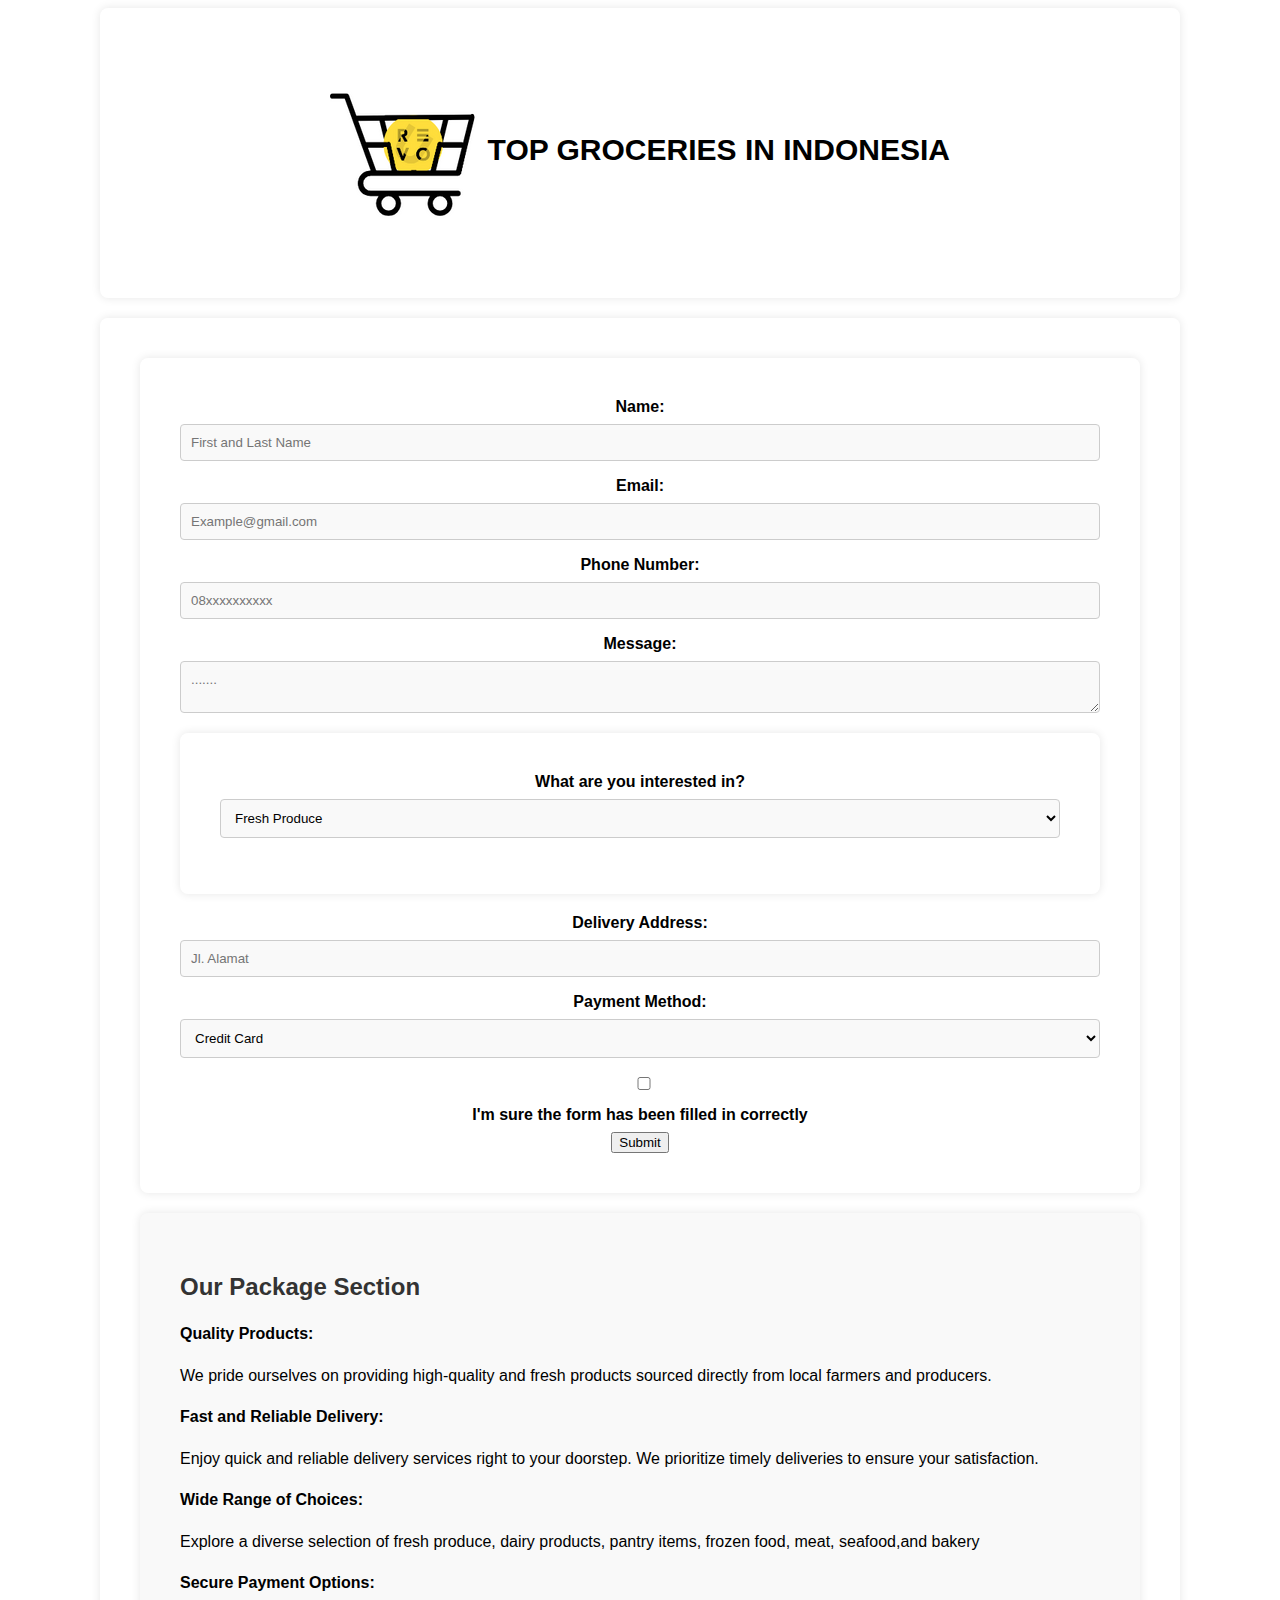
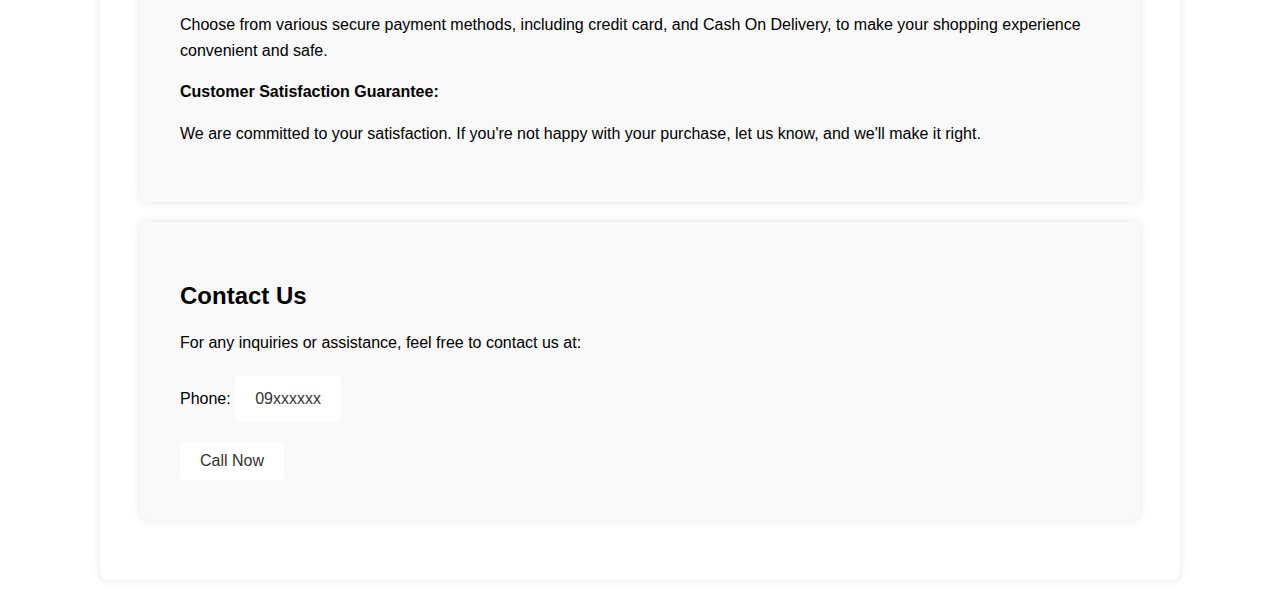
<file: index.html>
<!DOCTYPE html>
<html lang="en">
<head>
    <meta charset="UTF-8">
    <meta name="viewport" content="width=device-width, initial-scale=1.0">
    <link rel="stylesheet" href="CSS/style.css">
    <title>E-Groceries</title>
</head>
<body>


    <section id="banner">
        <div id="image-and-text">
           <p id ="Primary"> <img id="displayed-image" src="Logo.png" align ="center">
            <b>Top Groceries in Indonesia</b></p>
        </div>
    </section>

    <section id="top-pages-content">
      
        <section id="top-with-image">
            <form id="contact-form">
                <div id="top">
                    <label for="name">Name:</label>
                    <input type="text" id="name" name="name" placeholder="First and Last Name" required >

                    <label for="email">Email:</label>
                    <input type="email" id="email" name="email" placeholder="Example@gmail.com" required>

                    <label for="phone">Phone Number:</label>
                    <input type="tel" id="phone" name="phone" placeholder="08xxxxxxxxxx" required>

                    <label for="message">Message:</label>
                    <textarea id="message" name="message" placeholder="......." required></textarea>

                
                    <section id="interest-section">
                        <label for="interest">What are you interested in?</label>
                        <select id="interest" name="interest">
                            <option value="fresh-produce">Fresh Produce</option>
                            <option value="dairy-products">Dairy Products</option>
                            <option value="pantry-items">Pantry Items</option>
                            <option value="frozen-food">Frozen Food</option>
                            <option value="meat">Meat</option>
                            <option value="seafood">Seafood</option>
                            <option value="bakery">Bakery Item</option>
                        
                        </select>
                    </section>

                    <label for="delivery-address">Delivery Address:</label>
                    <input type="text" id="delivery-address" name="delivery-address" placeholder="Jl. Alamat">

                    <label for="payment-method">Payment Method:</label>
                    <select id="payment-method" name="payment-method" required>
                        <option value="credit-card">Credit Card</option>
                        <option value="Cash On Delivery">Cash On Delivery</option>
                       
                    </select>

                    <label for="secure" class="terms-label">
                        <input type="checkbox" id="secure" name="secure" required>
                        <span>I'm sure the form has been filled in correctly</span>
                    </label>

                    <button type="submit">Submit</button>
                </div>
            </form>
        </section>
<section id="Middle-of-Pages-Content">
    <h2>Our Package Section</h2>
    <ul>
        <li>
            <strong>Quality Products:</strong>
            <p>We pride ourselves on providing high-quality and fresh products sourced directly from local farmers and producers.</p>
        </li>
        <li>
            <strong>Fast and Reliable Delivery:</strong>
            <p>Enjoy quick and reliable delivery services right to your doorstep. We prioritize timely deliveries to ensure your satisfaction.</p>
        </li>
        <li>
            <strong>Wide Range of Choices:</strong>
            <p>Explore a diverse selection of fresh produce, dairy products, pantry items, frozen food, meat, seafood,and bakery </p>
        </li>
        <li>
            <strong>Secure Payment Options:</strong>
            <p>Choose from various secure payment methods, including credit card, and Cash On Delivery, to make your shopping experience convenient and safe.</p>
        </li>
        <li>
            <strong>Customer Satisfaction Guarantee:</strong>
            <p>We are committed to your satisfaction. If you're not happy with your purchase, let us know, and we'll make it right.</p>
        </li>
    </ul>
</section>

<section id="call">
    <h2>Contact Us</h2>
    <p>For any inquiries or assistance, feel free to contact us at:</p>
    <p class="contact-number">Phone: <a href="12323213123123">09xxxxxx</a></p>

    <a href="tel:+123456789" class="call-now-button">Call Now</a>
</section>

    </section>

    <script src="js/script.js"></script>
</body>
</html>
</file>
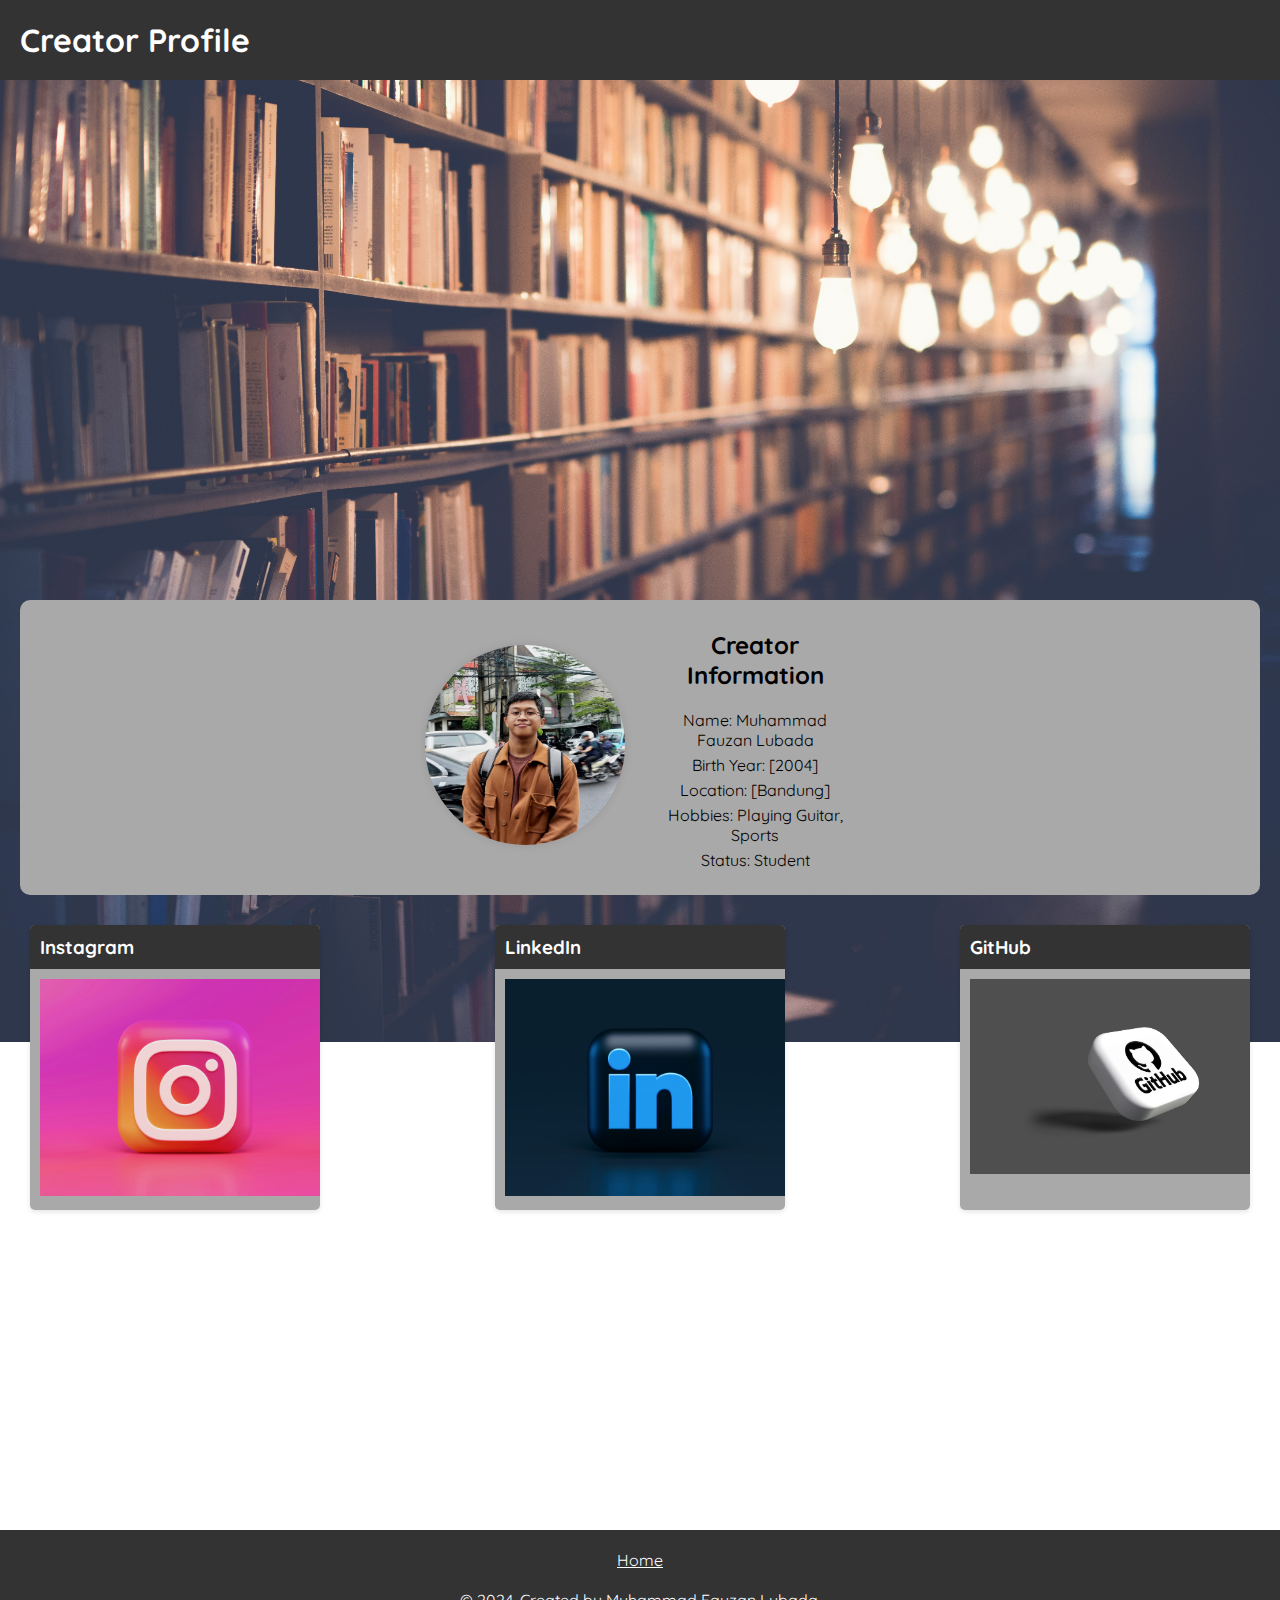
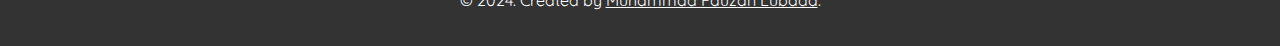
<file: Digital-Library/pages/creator-Page.html>
<!DOCTYPE html>
<html>
  <head>
    <meta charset="UTF-8">
    <meta name="viewport" content="width=device-width, initial-scale=1.0">
    <title>Creator Profile</title>
    <link rel="stylesheet" href="../style/styles.css">
    <link href="https://fonts.googleapis.com/css2?family=Quicksand:wght@500;700&display=swap" rel="stylesheet" />
</head>

<body>
  <header class="library-header">
    <h1 class="library-title">Creator Profile</h1>
  </header>

  <main class="main-library">
    <section class="profile-creator">
        <div class="row">
          <aside class="photo-creator">
            <img src="../assets/image/Foto.jpg" alt="Muhammad Fauzan Lubada's Photo">
          </aside>
          <article class="info-creator">
            <h2>Creator Information</h2>
            <p>Name: Muhammad Fauzan Lubada</p>
            <p>Birth Year: [2004]</p>
            <p>Location: [Bandung]</p>
            <p>Hobbies: Playing Guitar, Sports</p>
            <p>Status: Student</p>
          </article>
        </div>
      </section>
      

    <aside class="media-box">
      <div class="social-box">
        <h3>Instagram</h3>
        <a href="https://www.instagram.com/mfauzanl_/"><img src="../assets/image/Instagram (1).jpg" alt="Instagram"></a>
      </div>
      <div class="social-box">
        <h3>LinkedIn</h3>
        <a href="https://www.linkedin.com/in/muhammad-lubada-/"><img src="../assets/image/Lin.jpg" alt="LinkedIn"></a>
      </div>
      <div class="social-box">
        <h3>GitHub</h3>
        <a href="https://github.com/MuhammadFauzanL"><img src="../assets/image/GitHub.jpg" alt="GitHub"></a>
      </div>
    </aside>
  </main>


  <footer class="library-footer">
    <div class="links">
      <a href="../index.html#home">Home</a>
    </div>
  
    <div class="credit">
      <p>&copy; 2024. Created by <a href="">Muhammad Fauzan Lubada</a>.</p>
    </div>
  </footer>
  <script src="../JS/set.js"></script>
</body>

</html>
</file>
<file: CSS/style.css>
* {
    font-family: 'Segoe UI', Tahoma, Geneva, Verdana, sans-serif;
}

section {
    max-width: 1000px;
    margin: 0 auto;
    padding: 40px;
    background-color: #fff;
    border-radius: 8px;
    box-shadow: 0 0 10px rgba(0, 0, 0, 0.1);
    margin-bottom: 20px;
}

#top-pages-content
{
    background-color: rgba(255, 255, 255, 0.641);
}/* Form styling */
#top {
    width: 100%; 
    text-align: center; 
}

label {
    display: block;
    margin-bottom: 8px;
    font-weight: bold;
}

#Primary {
    font-size: 30px;
    text-align: center;
    text-transform: uppercase;
    font-family: Cambria, Cochin, Georgia, Times, 'Times New Roman', serif;
}

input, textarea, select {
    width: 100%;
    padding: 10px;
    margin-bottom: 16px;
    border: 1px solid #ccc;
    border-radius: 4px;
    box-sizing: border-box;
    background-color: #f9f9f9;}

#image-and-form {
    display: flex;
    flex-direction: column;
    align-items: center;
    justify-content: center;
}

#displayed-image {
    max-width: 100%; 
    height: auto; 
}
 
@media only screen and (max-width: 300px) {
    #top {
        max-width: 100%;
    }
}
/* Our Package styling */
#Middle-of-Pages-Content {
    background-color: #f9f9f9;
    padding: 40px;
    border-radius: 8px;
    box-shadow: 0 0 10px rgba(0, 0, 0, 0.1);
    margin-bottom: 20px;
}

#Middle-of-Pages-Content h2 {
    font-size: 24px;
    color: #333;
    margin-bottom: 20px;
}

#Middle-of-Pages-Content ul {
    list-style-type: none;
    padding: 0;
    margin: 0;
}

#Middle-of-Pages-Content li {
    font-size: 16px;
    line-height: 1.6;
    margin-bottom: 10px;
}

/* Call to Action styling */
#call {
    background-color: #f9f9f9;
    color: rgb(0, 0, 0);
    padding: 40px;
    border-radius: 8px;
    box-shadow: 0 0 10px rgba(0, 0, 0, 0.1);
}

#call h2 {
    font-size: 24px;
    margin-bottom: 20px;
}

#call p {
    font-size: 16px;
    line-height: 1.6;
    margin-bottom: 20px;
}

#call a {
    display: inline-block;
    background-color: #fff;
    color: #333;
    padding: 10px 20px;
    text-decoration: none;
    border-radius: 4px;
    transition: background-color 0.3s ease;
}

#call a:hover {
    background-color: #e0e0e0;
}
</file>
<file: Digital-Library/style/styles.css>
body {
  font-family: 'Quicksand', sans-serif;
  margin: 0;
  padding: 0;
  box-sizing: border-box;
  background-image: url('../assets/image/Library.jpg');
  background-size: cover;
  background-repeat: no-repeat;
  background-attachment: fixed;
  background-position: center;
}

.container {
  width: 90%;
  margin: 0 auto;
}

.row {
  display: flex;
  flex-wrap: wrap;
}
.row-book{
  display: flex;
  flex-wrap: wrap;
  margin-top: 300px;

}
.about-login {
  display: flex;
}

.login-box {
  background-color: #aaa9a9;
  padding: 20px;
  border-radius: 5px;
  box-shadow: 0 0 10px rgba(0, 0, 0, 0.1);
}

.login-box h3 {
  margin-top: 0;
}

.login-box form {
  display: flex;
  flex-direction: column;
}

.login-box input {
  margin-bottom: 10px;
  padding: 10px;
}

.login-box button {
  padding: 10px;
  background-color: #333;
  color: #fff;
  border: none;
  border-radius: 5px;
  cursor: pointer;
}

.login-box button:hover {
  background-color: #555;
}

.library-header {
  background-color: #333;
  color: #fff;
  padding: 20px;
  position: fixed;
  top: 0;
  width: 100%;
  z-index: 1000;
}

.content h2 {
  font-size: 40px;
}

.library-title {
  margin: 0;
}

.library-navigation {
  display: flex;
  justify-content: center;
  gap: 20px;
}

.library-navigation a {
  color: #fff;
  text-decoration: none;
  transition: ease-in-out;
}

.Collections {
  padding-left: 10px;
  color: rgb(255, 255, 255);
}

.library-navigation a:hover {
  text-decoration: underline;
  color: #888;
}

.text-contact {
  color: white;
  padding-left: 20px;
}

.main-library {
  padding: 20px;
  margin-bottom: 300px;
  padding-top: 100px;
}

#about {
  color: #ffffff;
  padding-top: 10px;
}

.library-top {
  background-color: #aaa9a9;
  padding: 100px 0;
  text-align: center;
  border-radius: 10px;
}

.about-library {
  padding: 50px 0;
  width: 75%;
  background-color: #aaa9a9;
  margin-top: 15px;
  border-radius: 10px;
}

.about-content {
  padding-left: 50px;
}

.about-container {
  display: flex;
  justify-content: center;
}

.collections-library {
  padding: 30px 0;
  color: white;
}

.card {
  width: calc(25% - 20px);
  margin: 10px;
  background-color: #fff;
  border-radius: 5px;
  box-shadow: 0 2px 5px rgba(0, 0, 0, 0.1);
  overflow: hidden;
  transition: transform 0.3s ease;
}

.card:hover {
  transform: translateY(-10px);
}

.card img {
  width: 100%;
  height: auto;
}

.detail-book {
  padding: 20px;
}

.titlel {
  margin: 10px 0 5px 15px; 
  color: #333;
  text-transform: uppercase;
}

.dec-book {
  margin: 10px 15px 15px 15px;
  text-align: justify;
  color: #333;
}

.box-things {
  display: inline-block;
  padding: 10px 20px;
  background-color: #333;
  color: #fff;
  text-decoration: none;
  border-radius: 5px;
  transition: background-color 0.3s ease;
  margin-left: 2px;
}

.box-things:hover {
  background-color: #555;
}

.contact-library {
  padding: 50px 0;
}

.map {
  width: 100%;
  height: 300px;
}

.contact-form {
  border-radius: 30px;
  margin: 50px auto;
  max-width: 800px;
  background-color: #aaa9a9;
  padding: 30px;
  min-width: 400px;
  margin-bottom: 10px;
}

.contact-form .input {
  margin-bottom: 20px;
}

.contact-form-container {
  padding: 20px;
  margin-top: 20px;
}

.contact-form input[type="text"] {
  width: 100%;
  padding: 10px;
  border: 1px solid #ccc;
  border-radius: 5px;
}

.input {
  position: relative;
}

.input-field {
  width: calc(100% - 50px);
  padding: 10px;
  border: 1px solid #ccc;
  border-radius: 5px;
  box-sizing: border-box;
}

.textarea-field {
  height: 150px;
}

.input i {
  position: absolute;
  top: 50%;
  transform: translateY(-50%);
  left: 10px;
  color: #888;
}

.library-footer {
  background-color: #333;
  color: #fff;
  padding: 20px;
  text-align: center;
  margin: 0px;
}
.buku-footer {
  background-color: #333;
  color: #fff;
  padding: 20px;
  text-align: center;
  margin: 30px;
}
.social a {
  color: #fff;
  margin: 0 5px;
}

.links a {
  color: #fff;
  margin: 0 10px;
}

.credit {
  margin-top: 20px;
}

.credit a {
  color: #fff;
}

.profile-creator {
  display: flex;
  flex-direction: column;
  align-items: center;
  background-color: #aaa9a9;
  padding: 20px;
  border-radius: 10px;
  margin-top: 500px;
}

.blank-page {
  width: 500vw; 
  height:20vh;
  background-color: transparent;
}

.blank {
  width: 500vw; 
  height:90vh;
  background-color: transparent;
}

.info-creator {
  text-align: center;
  max-width: 200px;
  min-width: 200px;
}

.info-creator h2 {
  margin-top: 10px;
}

.info-creator p {
  margin: 5px 0;
}

.photo-creator img {
  width: 200px;
  height: 200px;
  border-radius: 50%;
  box-shadow: 0 0 10px rgba(0, 0, 0, 0.1);
  margin-right: 30px;
  margin-top: 25px;
  margin-bottom: 20px;
}

.media-box {
  display: flex;
  justify-content: space-between;
  margin-top: 20px;
  margin-bottom: 0px;
}

.social-box {
  width: calc(25% - 20px);
  margin: 10px;
  margin-bottom: 0px;
  background-color: #aaa9a9;
  border-radius: 5px;
  box-shadow: 0 2px 5px rgba(0, 0, 0, 0.1);
  overflow: hidden;
  transition: transform 0.3s ease;
}

.social-box img {
  width: 100%;
  height: auto;
}

.social-box:hover {
  transform: translateY(-5px);
}

.social-box h3 {
  padding: 10px;
  margin: 0;
  background-color: #333;
  color: #fff;
}

.social-box a {
  display: block;
  padding: 10px;
  text-align: center;
  text-decoration: none;
  width: 100%;
}

.social-box a img {
  width: 100%;
  height: auto;
}
</file>
